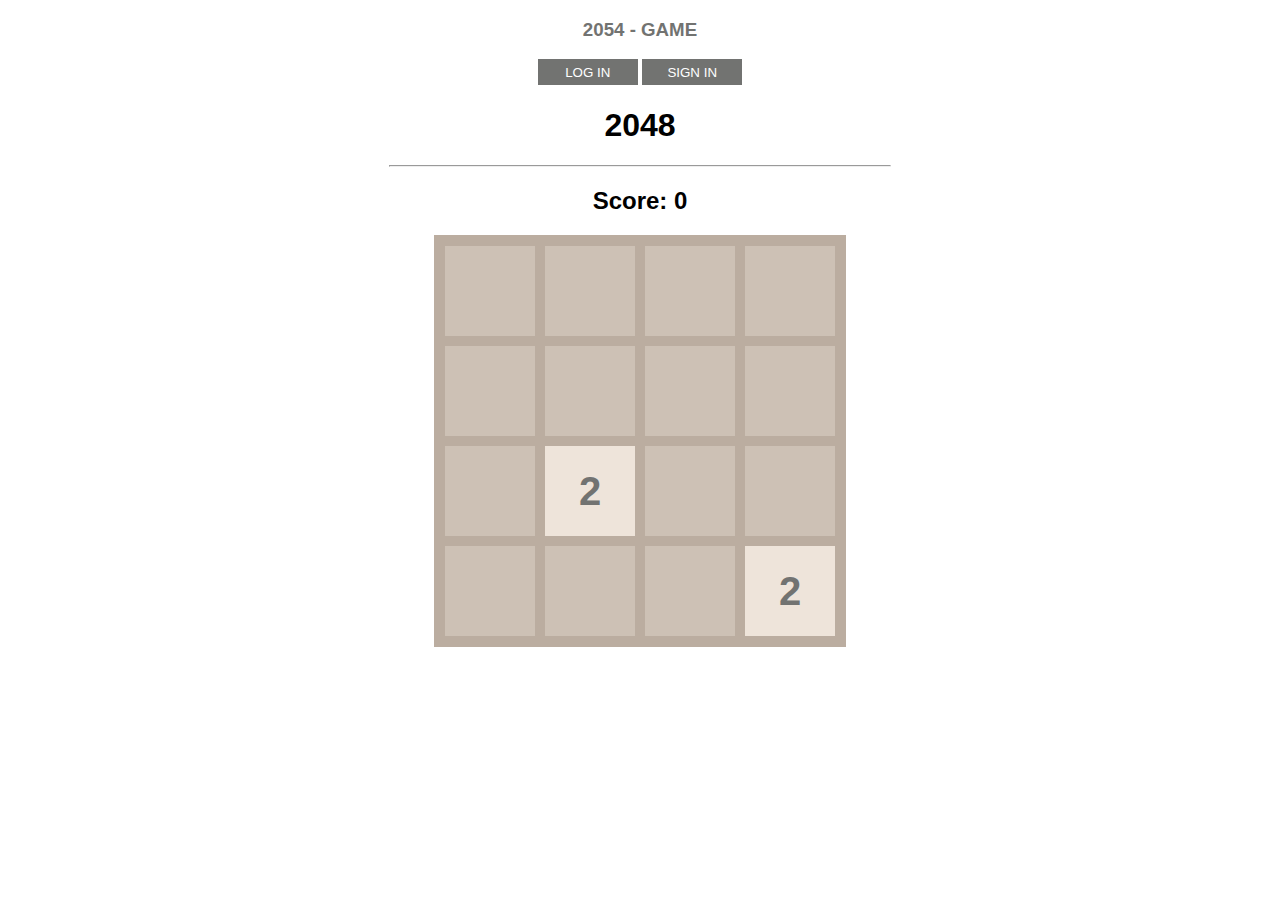
<file: index.html>
<!DOCTYPE html>
<html>
    <head>
        <meta charset="UTF-8">
        <meta name="viewport" content="width=device-width, initial-scale=1.0">
        <title>2048</title>
        <link rel="stylesheet" href="2048.css">
        <script src="2048.js"></script>
        
    </head>

    <body>
        <div class="container">
            <header class="header">
                <a href="#"><h3 class="logo"><span>2054 - game</span></h3></a>
                <div class="buttons">
                    <button class="button button-primary log-button" id="id01">
                        <a href="pages/log-in.html"><span class="button-text">Log in</span></a>
                    </button>
                    <button class="button" id="cart-button">
                        <a href="pages/sign-in.html"><span class="button-text card-button">Sign in</span></a>
                    </button>
                </div>
            </header>
        </div>  
        <h1>2048</h1>
        <hr>
        <h2>Score: <span id="score">0</span></h2>
        <div id="board">
        </div>
    </body>
</html>
</file>
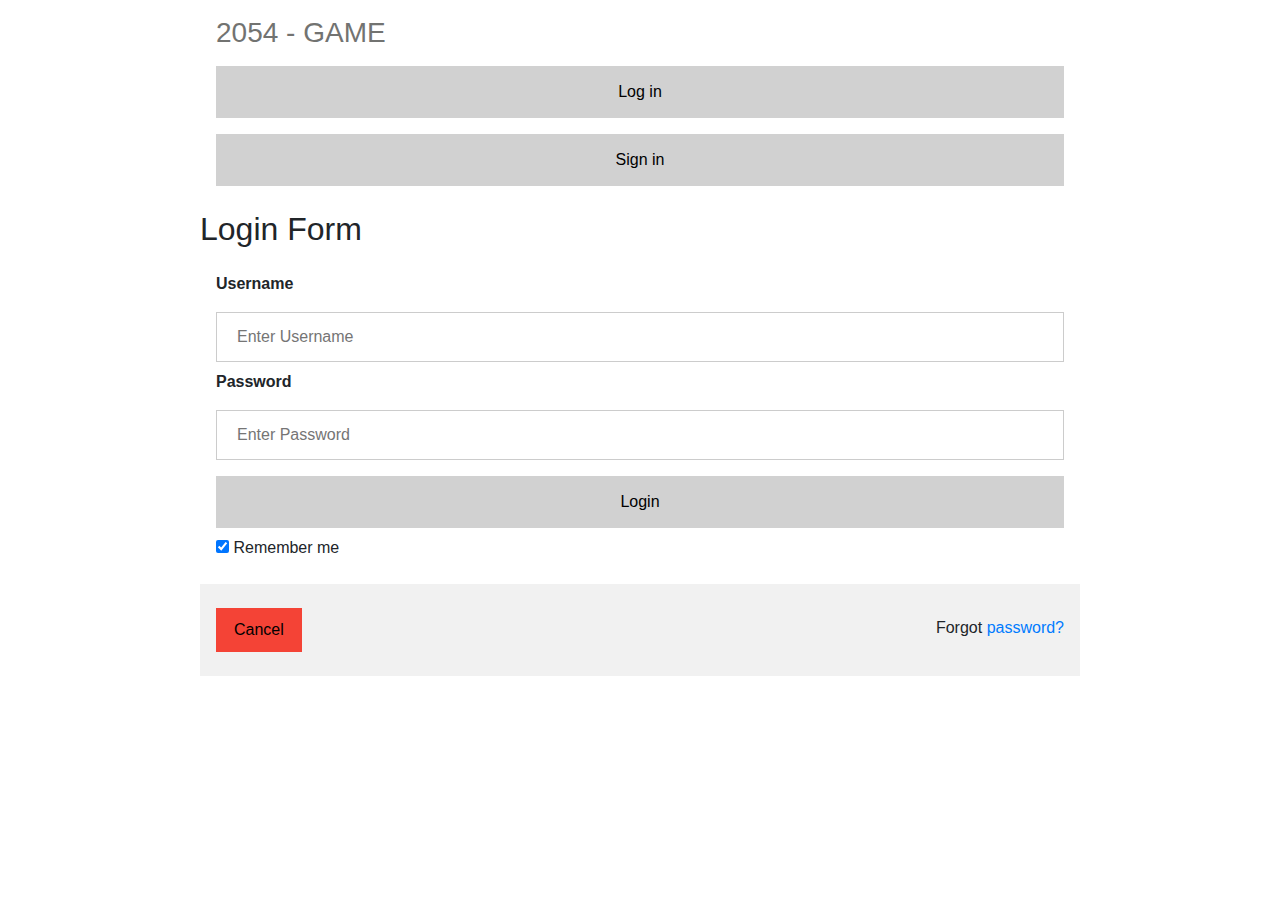
<file: pages/log-in.html>
<!DOCTYPE html>
<html lang="en">
<head>
    <meta charset="UTF-8">
    <meta http-equiv="X-UA-Compatible" content="IE=edge">
    <meta name="viewport" content="width=device-width, initial-scale=1.0">
    <title>Document</title>
    <link rel="stylesheet" href="https://cdn.jsdelivr.net/npm/bootstrap@4.0.0/dist/css/bootstrap.min.css" integrity="sha384-Gn5384xqQ1aoWXA+058RXPxPg6fy4IWvTNh0E263XmFcJlSAwiGgFAW/dAiS6JXm" crossorigin="anonymous">
</head>
<body>
    <!DOCTYPE html>
<html>
<head>
<meta name="viewport" content="width=device-width, initial-scale=1">
<style>

.main-container {
    padding-left: 200px;
    padding-right: 200px;
}

input[type=text], input[type=password] {
  width: 100%;
  padding: 12px 20px;
  margin: 8px 0;
  display: inline-block;
  border: 1px solid #ccc;
  box-sizing: border-box;
}

a {
    text-decoration: none;
}

a .logo {
    text-transform: uppercase;
    text-decoration: none;
    color: #727371;
}

button {
  background-color: #d1d1d1;
  color: black;
  padding: 14px 20px;
  margin: 8px 0;
  border: none;
  cursor: pointer;
  width: 100%;
}

span:hover {
    text-decoration: none;
}

.button-text {
    color: black;
}

.button-text:hover {
    text-decoration: none;
}

button:hover {
  opacity: 0.8;
}

.cancelbtn {
  width: auto;
  padding: 10px 18px;
  background-color: #f44336;
}

.imgcontainer {
  text-align: center;
  margin: 24px 0 12px 0;
}

img.avatar {
  width: 40%;
  border-radius: 50%;
}

.container {
  padding: 16px;
}

span.psw {
  float: right;
  padding-top: 16px;
}

/* Change styles for span and cancel button on extra small screens */
@media screen and (max-width: 300px) {
  span.psw {
     display: block;
     float: none;
  }
  .cancelbtn {
     width: 100%;
  }
}
</style>
</head>
<body>

<div class="main-container">

    <div class="container header">
        <header class="header">
            <a href="../index.html"><h3 class="logo"><span>2054 - game</span></h3></a>
            <div class="buttons">
                <button class="button button-primary log-button" id="id01">
                    <a href="log-in.html"><span class="button-text">Log in</span></a>
                </button>
                <button class="button" id="cart-button">
                    <a href="sign-in.html"><span class="button-text card-button">Sign in</span></a>
                </button>
            </div>
        </header>
    </div>  

<h2>Login Form</h2>

<form action="/action_page.php" method="post">

  <div class="container">
    <label for="uname"><b>Username</b></label>
    <input type="text" placeholder="Enter Username" name="uname" required>

    <label for="psw"><b>Password</b></label>
    <input type="password" placeholder="Enter Password" name="psw" required>
        
    <button type="submit">Login</button>
    <label>
      <input type="checkbox" checked="checked" name="remember"> Remember me
    </label>
  </div>

  <div class="container" style="background-color:#f1f1f1">
    <button type="button" class="cancelbtn"><a class="button-text" href="../2048.html">Cancel</a></button>
    <span class="psw">Forgot <a href="#">password?</a></span>
  </div>
</form>

    </div>

</body>
</html>
</file>
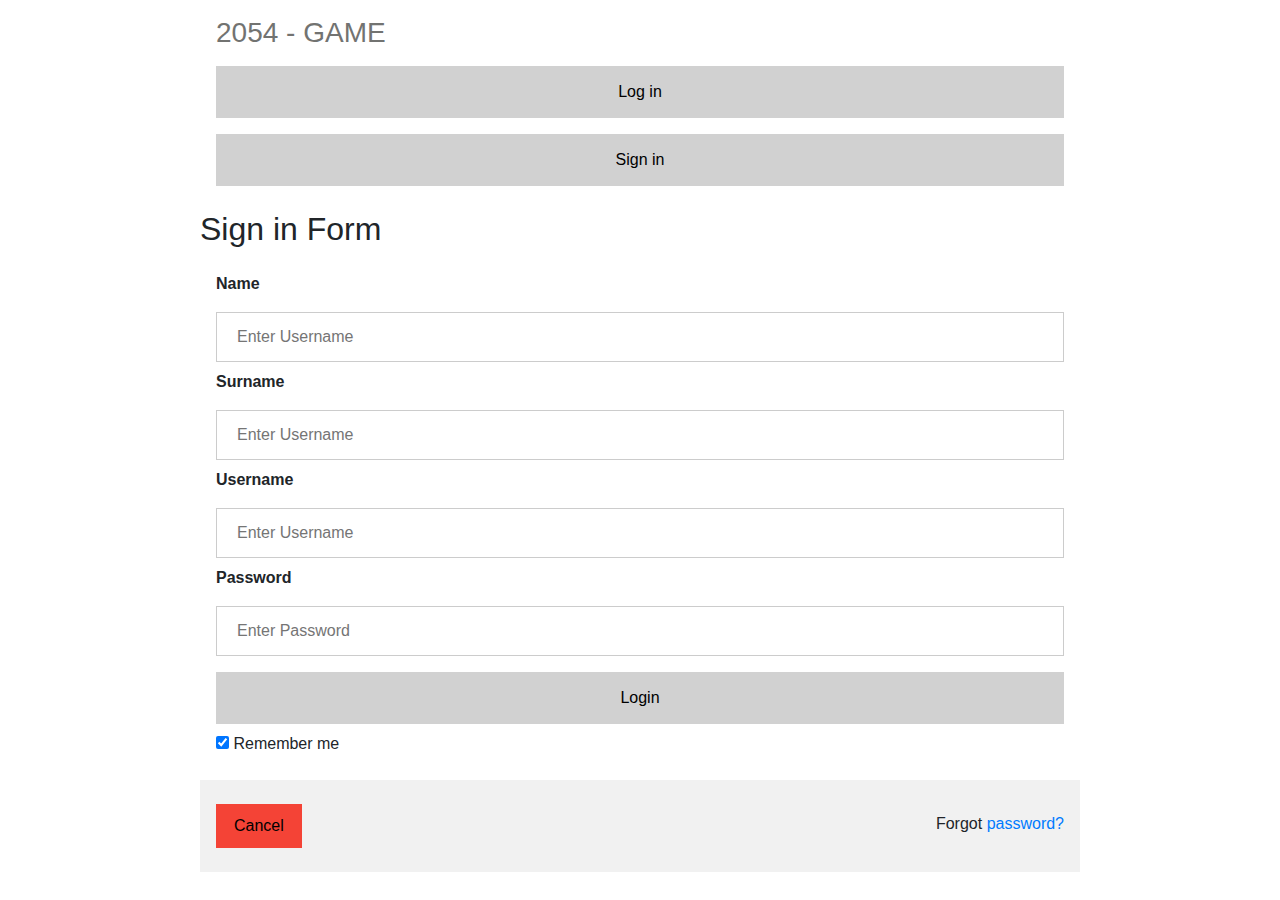
<file: pages/sign-in.html>
<!DOCTYPE html>
<html lang="en">
<head>
    <meta charset="UTF-8">
    <meta http-equiv="X-UA-Compatible" content="IE=edge">
    <meta name="viewport" content="width=device-width, initial-scale=1.0">
    <title>Document</title>
    <link rel="stylesheet" href="https://cdn.jsdelivr.net/npm/bootstrap@4.0.0/dist/css/bootstrap.min.css" integrity="sha384-Gn5384xqQ1aoWXA+058RXPxPg6fy4IWvTNh0E263XmFcJlSAwiGgFAW/dAiS6JXm" crossorigin="anonymous">
</head>
<body>
    <!DOCTYPE html>
<html>
<head>
<meta name="viewport" content="width=device-width, initial-scale=1">
<style>

.main-container {
    padding-left: 200px;
    padding-right: 200px;
}

input[type=text], input[type=password] {
  width: 100%;
  padding: 12px 20px;
  margin: 8px 0;
  display: inline-block;
  border: 1px solid #ccc;
  box-sizing: border-box;
}

a {
    text-decoration: none;
}

a .logo {
    text-transform: uppercase;
    text-decoration: none;
    color: #727371;
}

button {
  background-color: #d1d1d1;
  color: black;
  padding: 14px 20px;
  margin: 8px 0;
  border: none;
  cursor: pointer;
  width: 100%;
}

span:hover {
    text-decoration: none;
}

.button-text {
    color: black;
}

.button-text:hover {
    text-decoration: none;
}

button:hover {
  opacity: 0.8;
}

.cancelbtn {
  width: auto;
  padding: 10px 18px;
  background-color: #f44336;
}

.imgcontainer {
  text-align: center;
  margin: 24px 0 12px 0;
}

img.avatar {
  width: 40%;
  border-radius: 50%;
}

.container {
  padding: 16px;
}

span.psw {
  float: right;
  padding-top: 16px;
}

/* Change styles for span and cancel button on extra small screens */
@media screen and (max-width: 300px) {
  span.psw {
     display: block;
     float: none;
  }
  .cancelbtn {
     width: 100%;
  }
}
</style>
</head>
<body>

<div class="main-container">

    <div class="container header">
        <header class="header">
            <a href="../index.html"><h3 class="logo"><span>2054 - game</span></h3></a>
            <div class="buttons">
                <button class="button button-primary log-button" id="id01">
                    <a href="log-in.html"><span class="button-text">Log in</span></a>
                </button>
                <button class="button" id="cart-button">
                    <a href="sign-in.html"><span class="button-text card-button">Sign in</span></a>
                </button>
            </div>
        </header>
    </div>  

<h2>Sign in Form</h2>

<form action="/action_page.php" method="post">

  <div class="container">
    <label for="uname"><b>Name</b></label>
    <input type="text" placeholder="Enter Username" name="uname" required>

    <label for="uname"><b>Surname</b></label>
    <input type="text" placeholder="Enter Username" name="uname" required>

    <label for="uname"><b>Username</b></label>
    <input type="text" placeholder="Enter Username" name="uname" required>

    <label for="psw"><b>Password</b></label>
    <input type="password" placeholder="Enter Password" name="psw" required>
        
    <button type="submit">Login</button>
    <label>
      <input type="checkbox" checked="checked" name="remember"> Remember me
    </label>
  </div>

  <div class="container" style="background-color:#f1f1f1">
    <button type="button" class="cancelbtn"><a class="button-text" href="../2048.html">Cancel</a></button>
    <span class="psw">Forgot <a href="#">password?</a></span>
  </div>
</form>

    </div>

</body>
</html>
</file>
<file: 2048.css>
body {
    font-family: Arial, Helvetica, sans-serif;
    text-align: center;
}


hr {
    width: 500px;
}

a {
    text-decoration: none;
}

a .logo {
    text-transform: uppercase;
    text-decoration: none;
    color: #727371;
}

button {
    width: 100px;
    height: 26px;
    background: #727371;
    border: none;
}

button a {
    color: white;
    text-decoration: none;
    text-transform: uppercase;
}

#board {
    width: 400px;
    height: 400px;

    background-color: #cdc1b5;
    border: 6px solid #bbada0;

    margin: 0 auto;
    display: flex;
    flex-wrap: wrap;
}

.tile {
    width: 90px;
    height: 90px;
    border: 5px solid #bbada0;

    font-size: 40px;
    font-weight: bold;
    display: flex;
    justify-content: center;
    align-items: center;
}


/* colored tiles */

.x2 {
    background-color: #eee4da;
    color: #727371;
}

.x4 {
    background-color: #ece0ca;
    color: #727371;
}

.x8 {
    background-color: #f4b17a;
    color: white;
}

.x16{
    background-color: #f59575;
    color: white;
}

.x32{
    background-color: #f57c5f;
    color: white;
}

.x64{
    background-color: #f65d3b;
    color: white;
}

.x128{
    background-color: #edce71;
    color: white;
}

.x256{
    background-color: #edcc63;
    color: white;
}

.x512{
    background-color: #edc651;
    color: white;
}

.x1024{
    background-color: #eec744;
    color: white;
}

.x2048{
    background-color: #ecc230;
    color: white;
}

.x4096 {
    background-color: #fe3d3d;
    color: white;
}

.x8192 {
    background-color: #ff2020;
    color: white;
}
</file>
